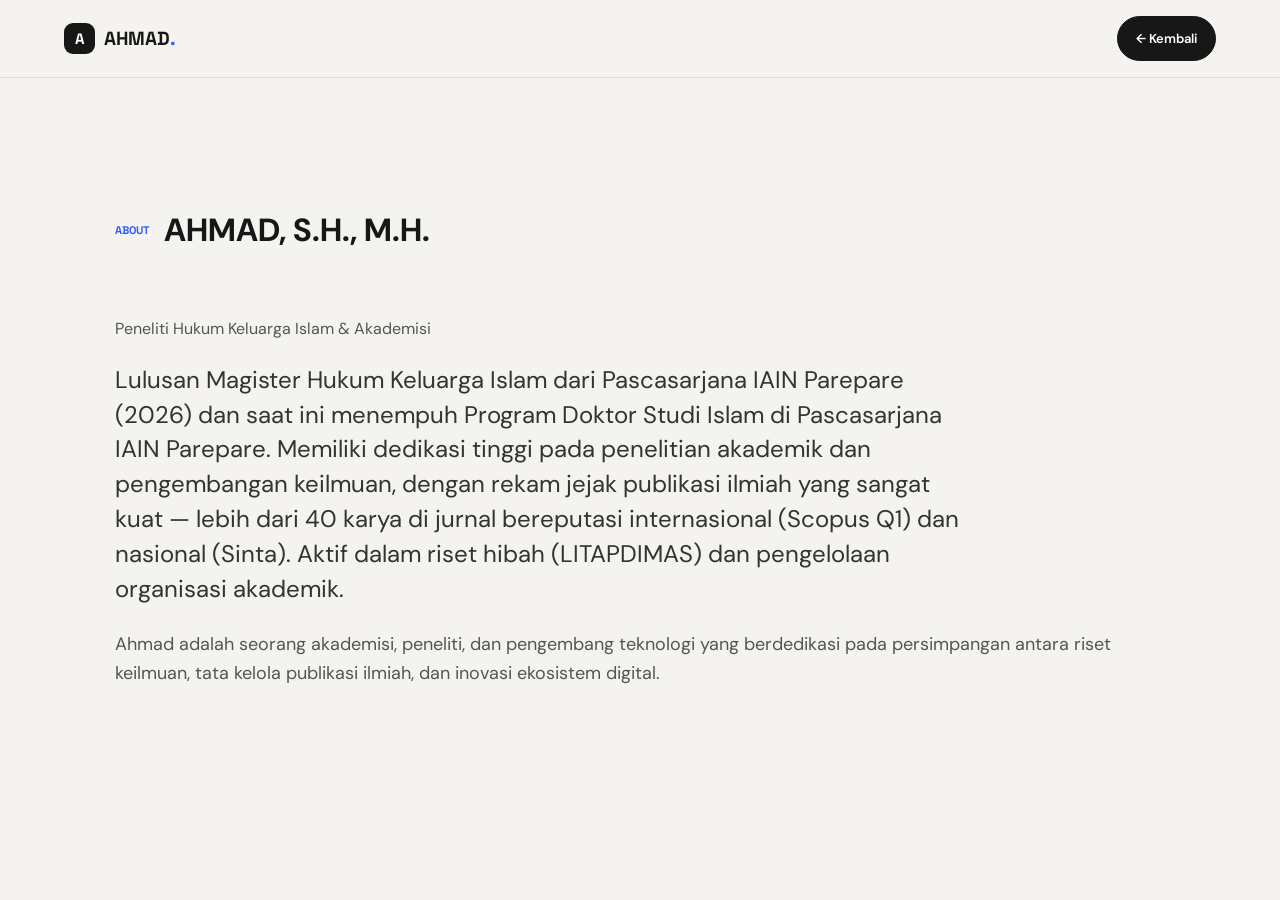
<file: about.html>
<!DOCTYPE html>
<html lang="id">
<head>
  <meta charset="UTF-8">
  <meta name="viewport" content="width=device-width, initial-scale=1.0">
  <title>Tentang Ahmad — Academic Portfolio</title>
  <link rel="preconnect" href="https://fonts.googleapis.com">
  <link rel="preconnect" href="https://fonts.gstatic.com" crossorigin>
  <link href="https://fonts.googleapis.com/css2?family=DM+Sans:wght@400;500;600;700&family=Space+Grotesk:wght@400;500;600;700&display=swap" rel="stylesheet">
  <link rel="shortcut icon" href="favicon.ico" type="image/x-icon">
  <link rel="icon" href="favicon.ico" type="image/x-icon">
  <link rel="stylesheet" href="css/style.css">
</head>
<body>
  <header class="site-header">
    <a class="brand" href="index.html"><span class="brand-mark">A</span><span>AHMAD<span class="brand-dot">.</span></span></a>
    <a class="btn btn-primary" href="index.html">← Kembali</a>
  </header>
  <main class="section">
    <div class="section-heading"><span>ABOUT</span><h1>AHMAD, S.H., M.H.</h1></div>
    <p class="hero-subtitle">Peneliti Hukum Keluarga Islam &amp; Akademisi</p>
    <p class="lead">Lulusan Magister Hukum Keluarga Islam dari Pascasarjana IAIN Parepare (2026) dan saat ini menempuh Program Doktor Studi Islam di Pascasarjana IAIN Parepare. Memiliki dedikasi tinggi pada penelitian akademik dan pengembangan keilmuan, dengan rekam jejak publikasi ilmiah yang sangat kuat — lebih dari 40 karya di jurnal bereputasi internasional (Scopus Q1) dan nasional (Sinta). Aktif dalam riset hibah (LITAPDIMAS) dan pengelolaan organisasi akademik.</p>
    <p class="lead-sub" style="font-size: 18px; line-height: 1.6; color: #555; margin-top: 15px;">Ahmad adalah seorang akademisi, peneliti, dan pengembang teknologi yang berdedikasi pada persimpangan antara riset keilmuan, tata kelola publikasi ilmiah, dan inovasi ekosistem digital.</p>
  </main>
</body>
</html>
</file>
<file: css/style.css>
*{box-sizing:border-box}html{scroll-behavior:smooth;overflow-x:hidden;width:100%;max-width:100%}body{margin:0;background:#f4f3ef;color:#171717;font-family:"DM Sans",sans-serif;overflow-x:hidden;width:100%;max-width:100%}.noise{position:fixed;inset:0;pointer-events:none;opacity:.035;z-index:20;background-image:url("data:image/svg+xml,%3Csvg viewBox='0 0 180 180' xmlns='http://www.w3.org/2000/svg'%3E%3Cfilter id='n'%3E%3CfeTurbulence type='fractalNoise' baseFrequency='.8' numOctaves='4' stitchTiles='stitch'/%3E%3C/filter%3E%3Crect width='100%25' height='100%25' filter='url(%23n)' opacity='.55'/%3E%3C/svg%3E")}.cursor-glow{position:fixed;width:280px;height:280px;border-radius:50%;background:radial-gradient(circle,rgba(36,86,255,.12),transparent 68%);pointer-events:none;transform:translate(-50%,-50%);z-index:0}.site-header{height:78px;display:flex;align-items:center;justify-content:space-between;padding:0 5vw;border-bottom:1px solid #dddcd7;position:sticky;top:0;background:rgba(244,243,239,.88);backdrop-filter:blur(16px);z-index:30}.brand{font-family:"Space Grotesk";font-weight:700;font-size:19px;text-decoration:none;color:#171717;display:flex;align-items:center;gap:9px}.brand-mark{display:grid;place-items:center;width:31px;height:31px;border-radius:9px;background:#171717;color:#fff;font-size:15px}.brand-dot{color:#315bff}.nav{display:flex;gap:30px}.nav a{font-size:13px;text-decoration:none;color:#666;transition:.25s}.nav a:hover{color:#171717}.menu-btn{display:none;background:none;border:0;font-size:24px}.section{padding:110px 9vw;position:relative}.hero{min-height:calc(100vh - 78px);display:grid;grid-template-columns:1.08fr .92fr;align-items:center;gap:5vw;overflow:hidden}.eyebrow{display:flex;align-items:center;gap:9px;font-size:11px;font-weight:700;letter-spacing:.14em;color:#6b6b68}.eyebrow>span{width:7px;height:7px;border-radius:50%;background:#315bff}.hero h1{font-family:"Space Grotesk";font-size:clamp(52px,7vw,105px);line-height:.9;letter-spacing:-.065em;margin:24px 0}.hero h1 em,.contact-content h2 em{font-style:normal;color:#315bff}.hero-name{font:600 14px "Space Grotesk";letter-spacing:.08em;color:#315bff;margin:0 0 8px}.hero-subtitle{font-size:16px;color:#555;margin:0 0 18px}.hero-meta{list-style:none;padding:0;margin:0 0 28px;display:grid;gap:8px}.hero-meta li{font-size:14px;color:#666;line-height:1.5}.hero-meta a{color:#666;text-decoration:none}.hero-meta a:hover{color:#171717}.social-links{display:flex;flex-wrap:wrap;gap:10px;margin-top:20px}.social-links a,.social-links span{font-size:10px;font-weight:700;letter-spacing:.1em;text-transform:uppercase;padding:8px 14px;border:1px solid #d1d0cb;border-radius:100px;text-decoration:none;color:#666}.social-links a:hover{background:#171717;color:#fff;border-color:#171717}.social-links span{opacity:.55;cursor:default}.hero-text{max-width:630px;color:#666;font-size:17px;line-height:1.7}.hero-actions{display:flex;gap:12px;margin-top:34px}.btn{border:1px solid #d1d0cb;padding:13px 18px;border-radius:100px;text-decoration:none;font:600 13px "DM Sans";cursor:pointer}.btn-primary{background:#171717;color:white;border-color:#171717}.btn-primary span{margin-left:20px}.btn-ghost{background:transparent;color:#171717}.btn-pdf-header{margin-left:auto;margin-right:14px;padding:9px 16px;font-size:12px;white-space:nowrap}.quick-links{display:flex;gap:20px;margin-top:48px}.quick-links a{font-size:10px;font-weight:700;letter-spacing:.12em;color:#777;text-decoration:none;border-bottom:1px solid #bbb;padding-bottom:5px}.hero-visual{min-height:620px;position:relative;display:grid;place-items:center}.portrait-wrap{width:min(31vw,410px);height:min(31vw,410px);min-width:290px;min-height:290px;border-radius:50%;position:relative;z-index:2}.portrait-wrap img{width:100%;height:100%;object-fit:cover;border-radius:50%;filter:grayscale(12%);border:9px solid #f4f3ef;box-shadow:0 25px 70px rgba(0,0,0,.16)}.portrait-ring{position:absolute;inset:-25px;border:1px solid #c9c8c2;border-radius:50%;border-top-color:#315bff;animation:spin 16s linear infinite}.orbit{position:absolute;border:1px dashed #cfcfc8;border-radius:50%;animation:spin 24s linear infinite}.orbit-a{width:530px;height:530px}.orbit-b{width:640px;height:640px;animation-direction:reverse;animation-duration:34s}.floating-card{position:absolute;background:rgba(255,255,255,.82);backdrop-filter:blur(14px);border:1px solid #e1e0dc;padding:16px 20px;border-radius:14px;z-index:4;box-shadow:0 15px 45px rgba(0,0,0,.08)}.floating-card strong{display:block;font:700 29px "Space Grotesk"}.floating-card span{font-size:10px;color:#777}.card-top{top:18%;right:2%}.card-bottom{bottom:15%;left:2%}@keyframes spin{to{transform:rotate(360deg)}}.metrics{padding-top:35px;padding-bottom:35px;border-top:1px solid #d9d8d3;border-bottom:1px solid #d9d8d3;display:grid;grid-template-columns:repeat(4,1fr);gap:20px}.metrics div{display:flex;align-items:baseline;gap:12px}.metrics strong{font:700 clamp(28px,4vw,48px) "Space Grotesk"}.metrics span{font-size:11px;color:#777}.split{display:grid;grid-template-columns:220px 1fr;gap:70px}.section-label{font:700 10px "Space Grotesk";letter-spacing:.18em;color:#999}.section-heading{display:flex;align-items:center;gap:15px;margin-bottom:45px}.section-heading span{font:700 11px "Space Grotesk";color:#315bff}.section-heading h2{font:600 clamp(36px,5vw,68px) "Space Grotesk";letter-spacing:-.05em;margin:0}.lead{font-size:24px;line-height:1.45;max-width:850px;color:#333}.info-grid{display:grid;grid-template-columns:repeat(3,1fr);gap:20px;margin-top:55px}.info-grid article{border-top:1px solid #bbb;padding-top:18px}.info-grid span,.organization span{font-size:10px;letter-spacing:.15em;color:#315bff;font-weight:700}.info-grid h3{font:600 21px "Space Grotesk";margin:12px 0}.info-grid p{font-size:14px;line-height:1.65;color:#777}.co-authors{margin-top:50px;padding-top:28px;border-top:1px solid #bbb}.co-authors span{font-size:10px;letter-spacing:.15em;color:#315bff;font-weight:700}.co-authors p{font-size:14px;line-height:1.75;color:#666;margin:14px 0 0}.dark-section{background:#171717;color:#f5f5f2}.dark-section .section-label{color:#777}.dark-section .section-heading span{color:#7190ff}.research-grid{display:grid;grid-template-columns:1fr 1fr;gap:18px}.research-card{min-height:330px;border:1px solid #333;padding:30px;border-radius:2px;position:relative;transition:.35s}.research-card:hover{transform:translateY(-7px);border-color:#315bff}.research-card.featured{background:#315bff;border-color:#315bff}.tag{font-size:10px;letter-spacing:.13em;color:#9b9b9b;font-weight:700}.featured .tag{color:#dbe2ff}.research-card h3{font:500 clamp(22px,3vw,36px) "Space Grotesk";line-height:1.15;letter-spacing:-.035em;margin:55px 0 35px}.research-card p{font-size:12px;color:#888}.featured p{color:#dbe2ff}.arrow{position:absolute;right:28px;bottom:25px;font-size:24px}.filter-row{display:flex;gap:8px;margin-bottom:22px}.filter{border:1px solid #d2d1cc;background:transparent;padding:8px 13px;border-radius:100px;font-size:11px;cursor:pointer}.filter.active{background:#171717;color:white;border-color:#171717}.pub-list{border-top:1px solid #bdbcb6}.pub-item{display:grid;grid-template-columns:100px 1fr;gap:25px;padding:25px 0;border-bottom:1px solid #d6d5d0;transition:.25s}.pub-item:hover{padding-left:10px}.pub-item .year{font:600 13px "Space Grotesk";color:#999}.pub-item b{font-size:9px;letter-spacing:.12em;text-transform:uppercase;color:#315bff}.pub-item h3{font:500 20px "Space Grotesk";margin:7px 0}.pub-item p{font-size:12px;color:#888;margin:0}.pub-cite{display:inline-block;margin-left:8px;font-size:10px;font-weight:600;color:#315bff;letter-spacing:.04em}.pub-item.hidden{display:none}.source-note{font-size:11px;color:#999;margin-top:22px}.timeline{border-top:1px solid #333}.timeline-item{display:grid;grid-template-columns:120px 1fr;gap:20px;padding:25px 0;border-bottom:1px solid #333}.timeline-item>span{font:600 13px "Space Grotesk";color:#7190ff}.timeline-item.ongoing>span{color:#4ade80}.timeline-item h3{font:500 24px "Space Grotesk";margin:0}.timeline-item p{color:#888}.org-grid{display:grid;grid-template-columns:1fr 1fr;gap:18px;margin-top:50px}.organization{padding:22px 25px;border:1px solid #333}.organization h3{font:500 23px "Space Grotesk";margin:10px 0 3px}.organization p{color:#888;margin:0}.contact-section{padding-bottom:80px}.contact-content{max-width:1100px}.contact-content h2{font:600 clamp(48px,7vw,92px) "Space Grotesk";line-height:.95;letter-spacing:-.06em;margin:28px 0 65px}.contact-grid{display:grid;grid-template-columns:1fr 1fr;gap:0;border-top:1px solid #c8c7c1}.contact-grid a{padding:22px 0;border-bottom:1px solid #c8c7c1;text-decoration:none;color:#171717}.contact-grid span{display:block;font-size:10px;color:#999;letter-spacing:.12em;margin-bottom:8px}.contact-grid strong{font:500 17px "Space Grotesk"}.contact-grid a:hover strong{color:#315bff}.contact-item{padding:22px 0;border-bottom:1px solid #c8c7c1;color:#171717}.contact-item span{display:block;font-size:10px;color:#999;letter-spacing:.12em;margin-bottom:8px}.contact-item strong{font:500 17px "Space Grotesk"}.gallery-section{padding-bottom:100px;background:#faf9f6}.gallery-lead{font-size:15px;color:#777;max-width:620px;margin:-20px 0 36px;line-height:1.65}.ig-grid{display:grid;grid-template-columns:repeat(3,1fr);gap:4px;max-width:920px}.ig-post{position:relative;aspect-ratio:1;overflow:hidden;cursor:pointer;background:linear-gradient(135deg,#eceae4,#e2e0da);border:1px dashed #ccc}.ig-post img{width:100%;height:100%;object-fit:cover;display:block;transition:transform .45s cubic-bezier(.25,.46,.45,.94)}.ig-post:hover img{transform:scale(1.06)}.ig-overlay{position:absolute;inset:0;display:flex;flex-direction:column;align-items:center;justify-content:center;gap:10px;background:rgba(0,0,0,.45);opacity:0;transition:opacity .3s;color:#fff}.ig-post:hover .ig-overlay,.ig-post:focus-within .ig-overlay{opacity:1}.ig-like-btn{background:none;border:0;color:#fff;font-size:28px;cursor:pointer;line-height:1;transition:transform .2s,color .2s;padding:4px}.ig-like-btn.liked,.ig-lightbox-like.liked{color:#ff3040;transform:scale(1.15)}.ig-view{font-size:11px;font-weight:700;letter-spacing:.12em;text-transform:uppercase}.ig-heart-burst{position:absolute;inset:0;display:grid;place-items:center;font-size:72px;color:#ff3040;pointer-events:none;opacity:0;transform:scale(.3);transition:none}.ig-post.heart-pop .ig-heart-burst{animation:heartPop .85s ease forwards}.ig-post.is-placeholder{display:grid;place-items:center}.ig-post.is-placeholder::after{content:"+" attr(data-index);font:600 13px "Space Grotesk";color:#aaa;letter-spacing:.05em}.ig-post.is-placeholder img{display:none}@keyframes heartPop{0%{opacity:0;transform:scale(.3)}15%{opacity:1;transform:scale(1.2)}40%{opacity:1;transform:scale(.95)}100%{opacity:0;transform:scale(1.4)}}.ig-lightbox{position:fixed;inset:0;z-index:100;background:rgba(0,0,0,.92);display:grid;place-items:center;padding:20px}.ig-lightbox[hidden]{display:none}.ig-lightbox-inner{max-width:min(92vw,720px);width:100%}.ig-lightbox-inner img{width:100%;max-height:78vh;object-fit:contain;border-radius:4px;background:#111}.ig-lightbox-bar{display:flex;align-items:center;gap:14px;margin-top:16px;color:#fff}.ig-lightbox-close,.ig-lightbox-prev,.ig-lightbox-next{position:absolute;background:rgba(255,255,255,.12);border:0;color:#fff;width:44px;height:44px;border-radius:50%;font-size:28px;cursor:pointer;display:grid;place-items:center;backdrop-filter:blur(8px);transition:background .2s}.ig-lightbox-close:hover,.ig-lightbox-prev:hover,.ig-lightbox-next:hover{background:rgba(255,255,255,.22)}.ig-lightbox-close{top:20px;right:20px;font-size:32px}.ig-lightbox-prev{left:20px;top:50%;transform:translateY(-50%)}.ig-lightbox-next{right:20px;top:50%;transform:translateY(-50%)}.ig-like-count{font-size:13px;font-weight:600;letter-spacing:.04em}.gallery-empty{font-size:13px;color:#888;margin-top:20px}.gallery-empty code{font-size:12px;background:#eee;padding:2px 6px;border-radius:4px}footer{display:flex;justify-content:space-between;padding:25px 9vw;border-top:1px solid #d1d0ca;font-size:10px;color:#888}footer a{color:#171717;text-decoration:none}.reveal{opacity:0;transform:translateY(25px);transition:opacity .7s ease,transform .7s ease}.reveal.visible{opacity:1;transform:none}@media(max-width:850px){.nav{display:none;position:absolute;top:78px;left:0;right:0;padding:25px 8vw;background:#f4f3ef;border-bottom:1px solid #ddd;flex-direction:column}.nav.open{display:flex}.menu-btn{display:block}.btn-pdf-header{display:none}.hero{grid-template-columns:1fr;padding-top:70px}.hero-visual{min-height:470px}.portrait-wrap{width:310px;height:310px}.orbit-a{width:390px;height:390px}.orbit-b{width:470px;height:470px}.split{grid-template-columns:1fr;gap:30px}.info-grid,.research-grid,.org-grid{grid-template-columns:1fr}.metrics{grid-template-columns:1fr 1fr}.section{padding:80px 7vw}}@media(max-width:520px){.hero h1{font-size:54px}.hero-text{font-size:15px}.quick-links{flex-wrap:wrap}.hero-visual{min-height:400px}.portrait-wrap{width:260px;height:260px;min-width:260px;min-height:260px}.orbit-a{width:330px;height:330px}.orbit-b{width:400px;height:400px}.floating-card{padding:12px 14px}.card-top{right:0}.card-bottom{left:0}.pub-item{grid-template-columns:60px 1fr}.pub-item h3{font-size:17px}.contact-grid{grid-template-columns:1fr}footer{padding:20px 7vw;gap:10px;flex-wrap:wrap}.ig-grid{grid-template-columns:repeat(2,1fr)}.ig-lightbox-prev{left:10px}.ig-lightbox-next{right:10px}}

/* Skills and expertise section styling */
.skills-section {
  display: grid;
  grid-template-columns: repeat(2, 1fr);
  gap: 40px;
  margin-top: 55px;
  border-top: 1px solid #bbb;
  padding-top: 40px;
}
.wide-category {
  grid-column: span 2;
  border-bottom: 1px dashed #ccc;
  padding-bottom: 25px;
}
.journal-subgrid {
  display: grid;
  grid-template-columns: repeat(3, 1fr);
  gap: 24px;
}
.journal-subgrid a {
  color: #315bff;
  text-decoration: none;
  font-weight: 500;
  border-bottom: 1px solid transparent;
  transition: border-color 0.2s;
}
.journal-subgrid a:hover {
  border-bottom-color: #315bff;
}
.skills-category h3 {
  font: 600 18px "Space Grotesk";
  margin-bottom: 20px;
  color: #171717;
  border-bottom: 2px solid #315bff;
  padding-bottom: 8px;
  display: inline-block;
  margin-top: 0;
}
.skills-category ul {
  list-style: none;
  padding: 0;
  margin: 0;
  display: flex;
  flex-direction: column;
  gap: 16px;
}
.skills-category li {
  font-size: 13.5px;
  line-height: 1.6;
  color: #555;
}
.skills-category li strong {
  color: #171717;
  display: block;
  margin-bottom: 4px;
}
@media (max-width: 850px) {
  .skills-section {
    grid-template-columns: 1fr;
    gap: 35px;
    margin-top: 40px;
    padding-top: 30px;
  }
  .wide-category {
    grid-column: span 1;
  }
  .journal-subgrid {
    grid-template-columns: 1fr;
    gap: 16px;
  }
  .skills-category[style*="grid-column"] {
    grid-column: span 1 !important;
  }
  .skills-category ul[style*="grid-template-columns"] {
    grid-template-columns: 1fr !important;
  }
}

/* Co-authors links styling */
.co-authors p a {
  color: #555;
  text-decoration: none;
  border-bottom: 1px dashed #b5b4ae;
  transition: all 0.2s;
}
.co-authors p a:hover {
  color: #315bff;
  border-bottom-color: #315bff;
}

/* Custom scrollbar styling */
::-webkit-scrollbar {
  width: 12px;
  height: 12px;
}
::-webkit-scrollbar-track {
  background: #f4f3ef;
}
::-webkit-scrollbar-thumb {
  background: #c5c4be;
  border-radius: 10px;
  border: 3.5px solid #f4f3ef;
  transition: background 0.3s ease;
}
::-webkit-scrollbar-thumb:hover {
  background: #315bff;
}

/* Firefox standard scrollbar */
@supports (scrollbar-width: thin) {
  html {
    scrollbar-width: thin;
    scrollbar-color: #c5c4be #f4f3ef;
  }
  }
}

/* Tech Showcase Section Styling */
.tech-grid {
  display: grid;
  grid-template-columns: 1fr 1fr;
  gap: 30px;
  margin-top: 40px;
}
.tech-card {
  background: rgba(255, 255, 255, 0.65);
  border: 1px solid #dcdbd5;
  padding: 30px;
  border-radius: 8px;
  display: flex;
  flex-direction: column;
  transition: all 0.3s ease;
  min-width: 0;
  box-sizing: border-box;
}
.tech-card:hover {
  transform: translateY(-5px);
  border-color: #315bff;
  box-shadow: 0 15px 35px rgba(0, 0, 0, 0.05);
}
.tech-tag {
  font-size: 10px;
  font-weight: 700;
  letter-spacing: 0.1em;
  text-transform: uppercase;
  color: #315bff;
  margin-bottom: 12px;
}
.tech-card h3 {
  font: 600 20px "Space Grotesk";
  margin: 0 0 12px;
  color: #171717;
}
.tech-card p {
  font-size: 14px;
  line-height: 1.6;
  color: #555;
  margin: 0 0 20px;
}
.code-container {
  background: #171717;
  padding: 16px;
  border-radius: 6px;
  margin-bottom: 20px;
  overflow-x: auto;
  width: 100%;
  max-width: 100%;
}
.code-container pre {
  margin: 0;
  width: 100%;
  max-width: 100%;
  overflow-x: auto;
}
.code-container code {
  font-family: Consolas, Monaco, "Andale Mono", monospace;
  font-size: 12px;
  color: #a4f5be;
  line-height: 1.5;
}
.tech-link {
  font-size: 12px;
  font-weight: 700;
  letter-spacing: 0.05em;
  text-decoration: none;
  color: #171717;
  border-bottom: 2px solid #315bff;
  padding-bottom: 4px;
  align-self: flex-start;
  transition: all 0.2s;
}
.tech-link:hover {
  color: #315bff;
}
@media (max-width: 850px) {
  .tech-grid {
    grid-template-columns: 1fr;
    gap: 20px;
    width: 100%;
    overflow: hidden;
  }
  .tech-card {
    padding: 20px;
    width: 100%;
    overflow: hidden;
  }
  .code-container {
    max-width: 100%;
    width: 100%;
    padding: 12px;
    box-sizing: border-box;
  }
  .code-container code {
    font-size: 11px;
  }
}

/* Academic Roles & Committees Styling (for dark section) */
.academic-roles-section {
  margin-top: 60px;
  border-top: 1px solid #333;
  padding-top: 40px;
}
.section-heading-small h3 {
  font: 600 21px "Space Grotesk";
  color: #f5f5f2;
  margin-bottom: 25px;
}
.roles-grid {
  display: grid;
  grid-template-columns: 1fr 1fr;
  gap: 20px;
}
.role-category-card {
  background: #1e1e1e;
  border: 1px solid #333;
  padding: 24px;
  border-radius: 4px;
  display: flex;
  flex-direction: column;
}
.role-category-card h4 {
  font: 600 15px "Space Grotesk";
  color: #7190ff;
  margin: 0 0 15px;
  letter-spacing: 0.05em;
  text-transform: uppercase;
}
.role-category-card ul {
  list-style: none;
  padding: 0;
  margin: 0;
  display: flex;
  flex-direction: column;
  gap: 12px;
}
.role-category-card li {
  font-size: 13px;
  line-height: 1.5;
  color: #bbb;
}
.role-category-card li strong {
  color: #f5f5f2;
  display: block;
  margin-bottom: 2px;
}
.wide-card {
  grid-column: span 2;
}
.org-subgrid {
  display: grid;
  grid-template-columns: repeat(3, 1fr);
  gap: 20px;
}
.org-subgrid div {
  border-left: 2px solid #315bff;
  padding-left: 12px;
}
.org-subgrid strong {
  font-size: 13px;
  color: #f5f5f2;
  display: block;
  line-height: 1.3;
}
.org-subgrid p {
  font-size: 12px;
  color: #888;
  margin: 4px 0 0;
  line-height: 1.4;
}
@media (max-width: 850px) {
  .roles-grid {
    grid-template-columns: 1fr;
  }
  .wide-card {
    grid-column: span 1;
  }
  .org-subgrid {
    grid-template-columns: 1fr;
    gap: 16px;
  }
}

/* Certifications Section Styling */
.cert-grid {
  display: grid;
  grid-template-columns: 1fr 1fr;
  gap: 30px;
  margin-top: 40px;
}
.cert-card {
  background: rgba(255, 255, 255, 0.6);
  border: 1px solid #dcdbd5;
  padding: 30px;
  border-radius: 8px;
}
.cert-card h3 {
  font: 600 18px "Space Grotesk";
  margin: 0 0 20px;
  color: #171717;
  border-bottom: 2px solid #315bff;
  padding-bottom: 8px;
  display: inline-block;
}
.cert-list {
  list-style: none;
  padding: 0;
  margin: 0;
  display: flex;
  flex-direction: column;
  gap: 18px;
}
.cert-list li {
  border-bottom: 1px solid #e2e1db;
  padding-bottom: 14px;
}
.cert-list li:last-child {
  border-bottom: none;
  padding-bottom: 0;
}
.cert-list strong {
  display: block;
  font-size: 14px;
  color: #171717;
  margin-bottom: 3px;
  font-weight: 600;
}
.cert-list span {
  display: block;
  font-size: 12.5px;
  color: #666;
}
@media (max-width: 850px) {
  .cert-grid {
    grid-template-columns: 1fr;
    gap: 20px;
  }
}

/* Testimonials Slider Styling */
.testimonial-slider-container {
  background: rgba(255, 255, 255, 0.55);
  border: 1px solid #dcdbd5;
  padding: 40px;
  border-radius: 12px;
  position: relative;
  overflow: hidden;
  margin-top: 40px;
}
.testimonial-wrapper {
  position: relative;
  min-height: 140px;
}
.testimonial-slide {
  position: absolute;
  top: 0;
  left: 0;
  width: 100%;
  opacity: 0;
  transform: translateX(30px);
  transition: opacity 0.5s ease, transform 0.5s ease;
  pointer-events: none;
}
.testimonial-slide.active {
  position: relative;
  opacity: 1;
  transform: translateX(0);
  pointer-events: auto;
}
.testimonial-text {
  font-family: "Space Grotesk", sans-serif;
  font-size: clamp(16px, 2.2vw, 20px);
  line-height: 1.6;
  font-style: italic;
  color: #171717;
  margin: 0 0 25px;
  font-weight: 500;
  border: none;
  padding: 0;
}
.testimonial-author strong {
  display: block;
  font-size: 15px;
  color: #171717;
  font-weight: 600;
}
.testimonial-author span {
  font-size: 12.5px;
  color: #666;
}
.testimonial-controls {
  display: flex;
  align-items: center;
  gap: 20px;
  margin-top: 30px;
}
.test-control-btn {
  background: transparent;
  border: 1px solid #c7c6c0;
  width: 40px;
  height: 40px;
  border-radius: 50%;
  cursor: pointer;
  display: grid;
  place-items: center;
  font-size: 16px;
  color: #171717;
  transition: all 0.2s;
}
.test-control-btn:hover {
  background: #171717;
  color: #fff;
  border-color: #171717;
}
.test-dots {
  display: flex;
  gap: 8px;
}
.test-dot {
  width: 8px;
  height: 8px;
  border-radius: 50%;
  background: #c7c6c0;
  cursor: pointer;
  transition: all 0.2s;
}
.test-dot.active {
  background: #315bff;
  transform: scale(1.2);
}
@media (max-width: 850px) {
  .testimonial-slider-container {
    padding: 30px 20px;
  }
  .testimonial-wrapper {
    min-height: 190px;
  }
}

/* Scroll Progress Circle Button Styling */
.scroll-progress-wrap {
  position: fixed;
  right: 30px;
  bottom: 30px;
  height: 46px;
  width: 46px;
  cursor: pointer;
  display: block;
  border-radius: 50%;
  box-shadow: inset 0 0 0 2px rgba(197, 196, 190, 0.2);
  z-index: 10000;
  opacity: 0;
  visibility: hidden;
  transform: translateY(15px);
  transition: all 200ms linear;
  background: #f4f3ef;
}
.scroll-progress-wrap.active-progress {
  opacity: 1;
  visibility: visible;
  transform: translateY(0);
}
.scroll-progress-wrap::after {
  position: absolute;
  content: '↑';
  left: 0;
  top: 0;
  height: 46px;
  width: 46px;
  text-align: center;
  line-height: 44px;
  font-size: 16px;
  color: #171717;
  font-weight: 700;
  z-index: 1;
  transition: all 200ms linear;
}
.scroll-progress-wrap:hover::after {
  color: #315bff;
}
.scroll-progress-wrap svg path {
  fill: none;
  stroke: #315bff;
  stroke-width: 4;
  box-sizing: border-box;
  stroke-dasharray: 307.919, 307.919;
  stroke-dashoffset: 307.919;
  transition: stroke-dashoffset 10ms linear;
}
@media (max-width: 850px) {
  .scroll-progress-wrap {
    right: 20px;
    bottom: 20px;
  }
}

/* Project Showcase Slider CSS */
.project-slider-container {
  position: relative;
  width: 100%;
  aspect-ratio: 16 / 9;
  max-height: 480px;
  background: #171717;
  border-radius: 8px;
  overflow: hidden;
  margin-top: 15px;
  border: 1px solid rgba(255, 255, 255, 0.05);
}
.project-wrapper {
  width: 100%;
  height: 100%;
  position: relative;
}
.project-slide {
  position: absolute;
  top: 0;
  left: 0;
  width: 100%;
  height: 100%;
  opacity: 0;
  visibility: hidden;
  transition: opacity 0.6s ease-in-out;
  display: flex;
  flex-direction: column;
  justify-content: center;
  align-items: center;
}
.project-slide.active {
  opacity: 1;
  visibility: visible;
}
.project-slide img {
  width: 100%;
  height: 100%;
  object-fit: cover;
}
.project-caption {
  position: absolute;
  bottom: 0;
  left: 0;
  right: 0;
  background: linear-gradient(transparent, rgba(0, 0, 0, 0.85));
  color: #fff;
  padding: 20px 25px;
  font-size: 14px;
  font-weight: 500;
  letter-spacing: 0.02em;
  text-shadow: 0 1px 3px rgba(0,0,0,0.5);
  font-family: "Space Grotesk", sans-serif;
}
.proj-control-btn {
  position: absolute;
  top: 50%;
  transform: translateY(-50%);
  background: rgba(0, 0, 0, 0.4);
  border: 1px solid rgba(255, 255, 255, 0.15);
  color: #fff;
  width: 40px;
  height: 40px;
  border-radius: 50%;
  font-size: 24px;
  cursor: pointer;
  display: flex;
  align-items: center;
  justify-content: center;
  backdrop-filter: blur(4px);
  z-index: 10;
  transition: all 0.25s ease;
}
.proj-control-btn:hover {
  background: #315bff;
  border-color: #315bff;
}
.proj-prev {
  left: 15px;
}
.proj-next {
  right: 15px;
}
.proj-counter {
  position: absolute;
  bottom: 15px;
  right: 25px;
  color: #fff;
  font-size: 12px;
  font-family: "Space Grotesk", sans-serif;
  background: rgba(0, 0, 0, 0.6);
  padding: 4px 12px;
  border-radius: 100px;
  z-index: 10;
  font-weight: 500;
  border: 1px solid rgba(255, 255, 255, 0.15);
  backdrop-filter: blur(4px);
}
.proj-progress-bar {
  position: absolute;
  bottom: 0;
  left: 0;
  width: 100%;
  height: 4px;
  background: rgba(255, 255, 255, 0.1);
  z-index: 10;
}
.proj-progress-fill {
  height: 100%;
  width: 0.99%;
  background: #315bff;
  transition: width 0.3s ease;
}

@media (max-width: 850px) {
  .project-slider-container {
    aspect-ratio: 4 / 3;
  }
}
</file>
